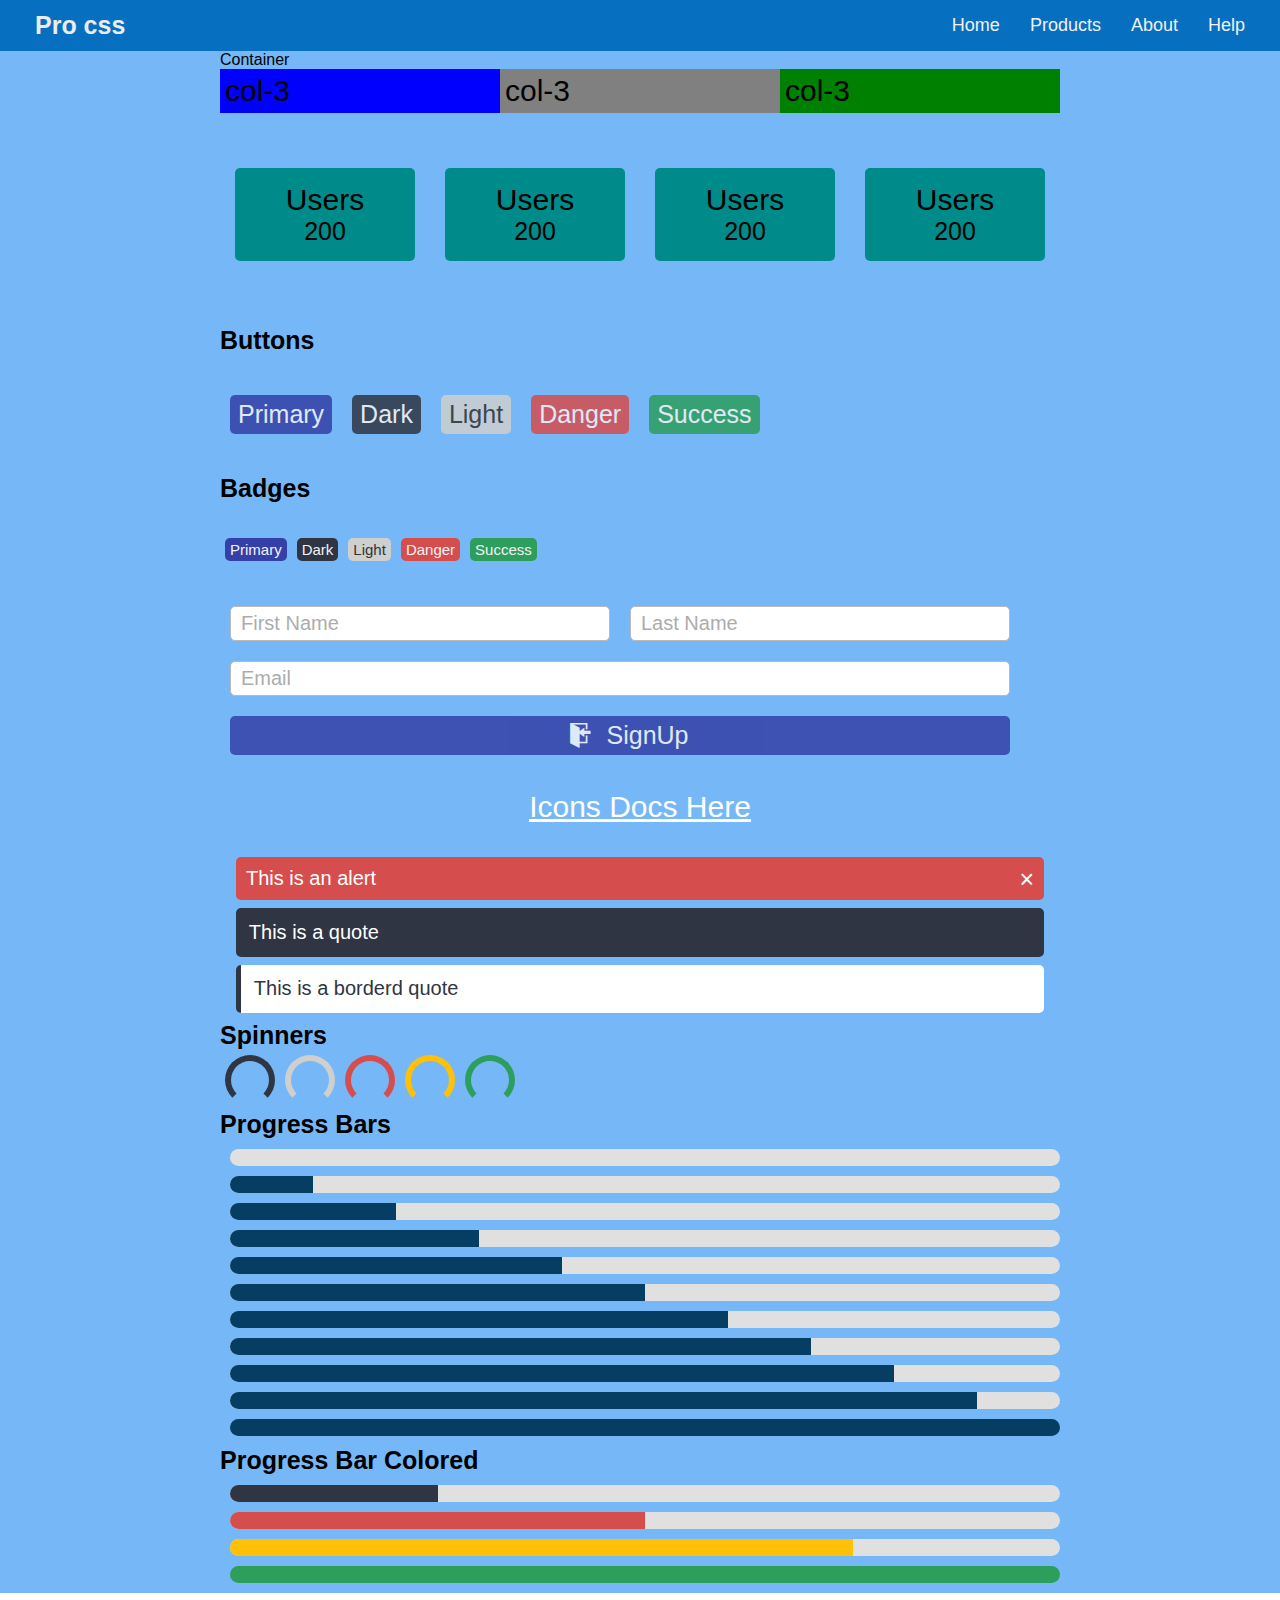
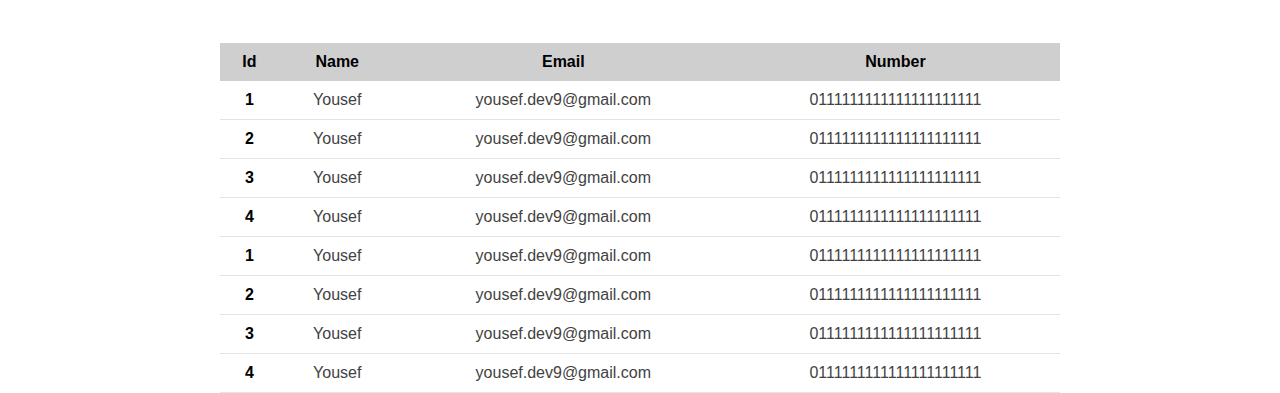
<file: index.html>
<!DOCTYPE html>
<html lang="en">
<head>
    <meta charset="UTF-8">
    <meta name="viewport" content="width=device-width, initial-scale=1.0">
    <link rel="stylesheet" href="css/pro.css">
    <title>Document</title>
    <style>
        *{
            font-family: sans-serif;
        }

        h6{
            font-size: 25px;
        }
    </style>
</head>
<body>
    <div class="navbar">
        <a href="#" class="navbar-logo">
            Pro css
        </a>
        <div class="toggle-list" id="toggle-list__btn">
            <span class="bar"></span>
            <span class="bar"></span>
            <span class="bar"></span>
        </div>
        <ul class="navbar-links" id="navbar-links">
            <li class="navbar-link">
                <a href="#" class="link">Home</a>
            </li>
            <li class="navbar-link">
                <a href="#" class="link">Products</a>
            </li>
            <li class="navbar-link">
                <a href="#" class="link">About</a>
            </li>
            <li class="navbar-link">
                <a href="#" class="link">Help</a>
            </li>
        </ul>
    </div>
    <div class="container" style="background-color: rgb(118, 184, 247);">
        Container

        <!-- Rows & Cols -->
        <div class="row" style="font-size: 30px; background-color:red; margin-bottom: 40px;">
            <div class="col-3" style="background-color: blue;">
                col-3
            </div>
            <div class="col-3" style="background-color: gray;">
                col-3
            </div>
            <div class="col-3" style="background-color: green;">
                col-3
            </div>
        </div>

        <div class="row" style="margin-bottom: 50px; font-size: 30px;">
            <div class="col">
                <div class="flex flex-column py-15 px-15 mx-10 my-10 text-center" style="border-radius: 5px; background-color: darkcyan;">
                    Users
                    <br>
                    <small>200</small>
                </div>
            </div>
            <div class="col">
                <div class="flex flex-column py-15 px-15 mx-10 my-10 text-center" style="border-radius: 5px; background-color: darkcyan;">
                    Users
                    <br>
                    <small>200</small>
                </div>
            </div>
            <div class="col">
                <div class="flex flex-column py-15 px-15 mx-10 my-10 text-center" style="border-radius: 5px; background-color: darkcyan;">
                    Users
                    <br>
                    <small>200</small>
                </div>
            </div>
            <div class="col">
                <div class="flex flex-column py-15 px-15 mx-10 my-10 text-center" style="border-radius: 5px; background-color: darkcyan;">
                    Users
                    <br>
                    <small>200</small>
                </div>
            </div>
        </div>

        <!-- Buttons -->
        <h6>Buttons</h6>
        <div class="flex flex-row flex-wrap my-30">
            <div class="btn btn-primary">
                Primary
            </div>
            <div class="btn btn-dark">
                Dark
            </div>
            <div class="btn btn-light">
                Light
            </div>
            <div class="btn btn-danger">
                Danger
            </div>
            <div class="btn btn-success">
                Success
            </div>
        </div>

        <!-- Badges -->
        <h6>Badges</h6>
        <div class="flex flex-row flex-wrap my-30">
            <div class="badge badge-primary">
                Primary
            </div>
            <div class="badge badge-dark">
                Dark
            </div>
            <div class="badge badge-light">
                Light
            </div>
            <div class="badge badge-danger">
                Danger
            </div>
            <div class="badge badge-success">
                Success
            </div>
        </div>

        <!-- Form -->
        <div class="form text-center" style="max-width: 800px;">
            <div class="form-row">
                <input type="text" class="form-box" placeholder="First Name">
                <input type="text" class="form-box" placeholder="Last Name">
            </div>
            <div class="form-row">
                <input type="email" class="form-box" placeholder="Email">
            </div>
            <div class="form-row">
                <div class="btn btn-primary" style="width: 100%;">
                    <span class="mx-15"><i class="pro-sign-in flex justify-center align-center"></i></span>
                    SignUp
                </div>
            </div>
        </div>

        <!-- Icons -->
        <div class="row">
            <div class="col flex align-center justify-center my-20">
                <a href="icons-reference.html" class="text-decoration-underline fsize-30" style="color: white;">Icons Docs Here</a>
            </div>
        </div>

        <!-- Alert -->
        <div class="alert alert-danger">
            <span class="alert-close" id="alert-close">&times;</span>
            This is an alert
        </div>

        <div class="qoute bg-dark">
            This is a quote
        </div>

        <div class="qoute border-dark">
            This is a borderd quote
        </div>

        <!-- Spinners -->
        <h6>Spinners</h6>
        <div class="flex-wrap flex flex-row">
            <div class="spinner spinner-dark">
            </div>
            <div class="spinner spinner-light">
            </div>
            <div class="spinner spinner-danger">
            </div>
            <div class="spinner spinner-warning">
            </div>
            <div class="spinner spinner-success">
            </div>
        </div>

        <!-- Progress Bar -->
        <h6 style="font-family: sans-serif;">Progress Bars</h6>
        <div class="row">
            <div class="col flex flex-column">
                <div class="progress">
                    <div class="progress-bar progress-0"></div>
                </div>
                <div class="progress">
                    <div class="progress-bar progress-10"></div>
                </div>
                <div class="progress">
                    <div class="progress-bar progress-20"></div>
                </div>
                <div class="progress">
                    <div class="progress-bar progress-30"></div>
                </div>
                <div class="progress">
                    <div class="progress-bar progress-40"></div>
                </div>
                <div class="progress">
                    <div class="progress-bar progress-50"></div>
                </div>
                <div class="progress">
                    <div class="progress-bar progress-60"></div>
                </div>
                <div class="progress">
                    <div class="progress-bar progress-70"></div>
                </div>
                <div class="progress">
                    <div class="progress-bar progress-80"></div>
                </div>
                <div class="progress">
                    <div class="progress-bar progress-90"></div>
                </div>
                <div class="progress">
                    <div class="progress-bar progress-100"></div>
                </div>
            </div>
        </div>

        <h6>Progress Bar Colored</h6>
        <div class="row">
            <div class="col flex flex-column">
                <div class="progress">
                    <div class="progress-bar progress-25 progress-dark"></div>
                </div>
                <div class="progress">
                    <div class="progress-bar progress-50 progress-danger"></div>
                </div>
                <div class="progress">
                    <div class="progress-bar progress-75 progress-warning"></div>
                </div>
                <div class="progress">
                    <div class="progress-bar progress-100 progress-success"></div>
                </div>
            </div>
        </div>

        
    </div>
    <div class="container">
        <!-- Tables -->
        <div class="table-container">
            <table class="table" style="margin-top: 50px;">

                <thead>
                    <tr>
                        <th>Id</th>
                        <th>Name</th>
                        <th>Email</th>
                        <th>Number</th>
                    </tr>
                </thead>
    
                <tbody>
                    <tr>
                        <th>1</th>
                        <td>Yousef</td>
                        <td>yousef.dev9@gmail.com</td>
                        <td>0111111111111111111111</td>
                    </tr>
    
                    <tr>
                        <th>2</th>
                        <td>Yousef</td>
                        <td>yousef.dev9@gmail.com</td>
                        <td>0111111111111111111111</td>
                    </tr>
    
                    <tr>
                        <th>3</th>
                        <td>Yousef</td>
                        <td>yousef.dev9@gmail.com</td>
                        <td>0111111111111111111111</td>
                    </tr>
    
                    <tr>
                        <th>4</th>
                        <td>Yousef</td>
                        <td>yousef.dev9@gmail.com</td>
                        <td>0111111111111111111111</td>
                    </tr>

                    <tr>
                        <th>1</th>
                        <td>Yousef</td>
                        <td>yousef.dev9@gmail.com</td>
                        <td>0111111111111111111111</td>
                    </tr>
    
                    <tr>
                        <th>2</th>
                        <td>Yousef</td>
                        <td>yousef.dev9@gmail.com</td>
                        <td>0111111111111111111111</td>
                    </tr>
    
                    <tr>
                        <th>3</th>
                        <td>Yousef</td>
                        <td>yousef.dev9@gmail.com</td>
                        <td>0111111111111111111111</td>
                    </tr>
    
                    <tr>
                        <th>4</th>
                        <td>Yousef</td>
                        <td>yousef.dev9@gmail.com</td>
                        <td>0111111111111111111111</td>
                    </tr>
                </tbody>
            </table>
        </div>
        
    </div>

    <script src="js/pro.js"></script>
</body>
</html>
</file>
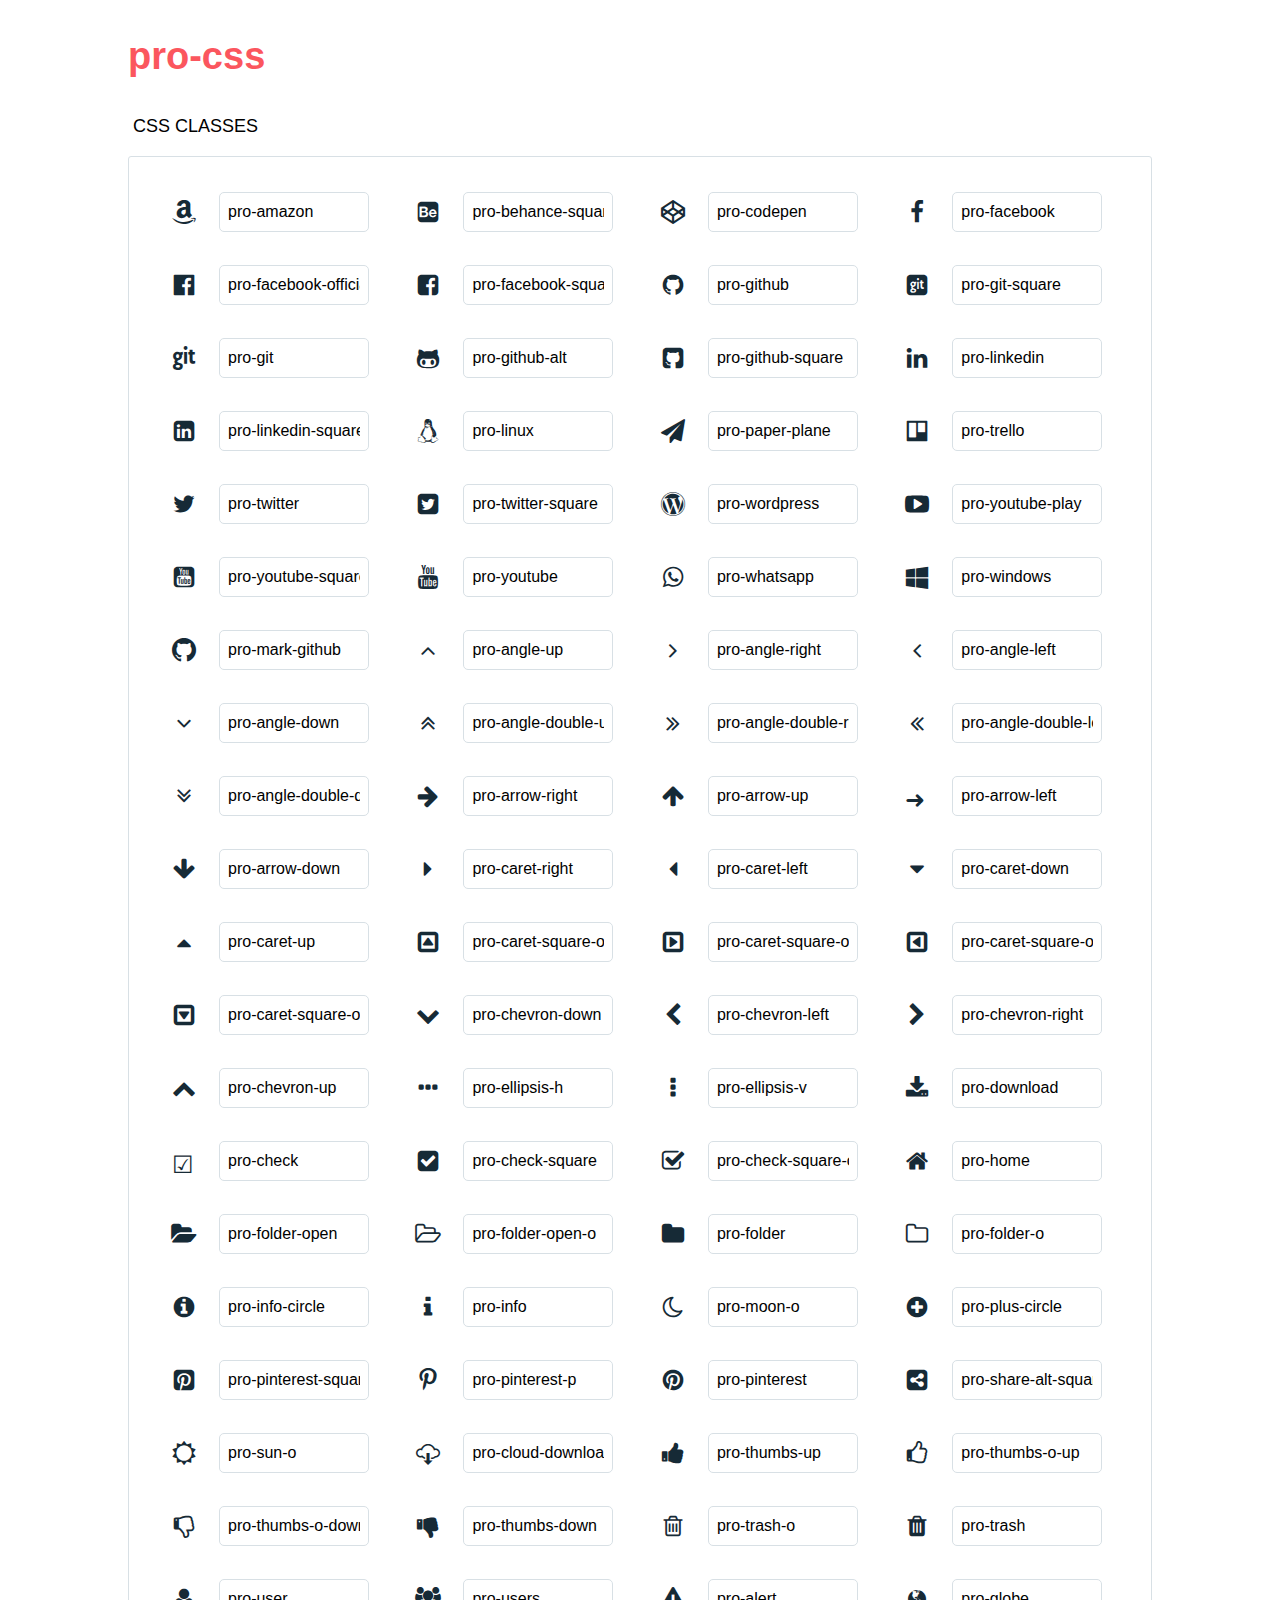
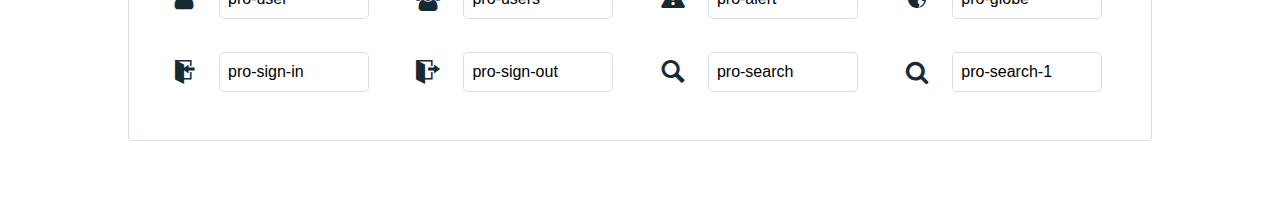
<file: icons-reference.html>
<!DOCTYPE html>
<html lang="en">
  <head>
    <meta charset="utf-8">
    <meta http-equiv="X-UA-Compatible" content="IE=edge,chrome=1">
    <meta name="viewport" content="width=device-width,initial-scale=1">
    <title>Font Reference - pro-css</title>
    <link rel="stylesheet" href="css/icons/pro-icons.css">
    <style type="text/css">html,body,div,span,applet,object,iframe,h1,h2,h3,h4,h5,h6,p,blockquote,pre,a,abbr,acronym,address,big,cite,code,del,dfn,em,img,ins,kbd,q,s,samp,small,strike,strong,sub,sup,tt,var,dl,dt,dd,ol,ul,li,fieldset,form,label,legend,table,caption,tbody,tfoot,thead,tr,th,td{margin:0;padding:0;border:0;outline:0;font-weight:inherit;font-style:inherit;font-family:inherit;font-size:100%;vertical-align:baseline}body{line-height:1;color:#000;background:#fff}ol,ul{list-style:none}table{border-collapse:separate;border-spacing:0;vertical-align:middle}caption,th,td{text-align:left;font-weight:normal;vertical-align:middle}a img{border:none}*{-webkit-box-sizing:border-box;-moz-box-sizing:border-box;box-sizing:border-box}body{font-family:'Dosis','Tahoma',sans-serif}.container{margin:15px auto;width:80%}h1{margin:40px 0 20px;font-weight:700;font-size:38px;line-height:32px;color:#fb565e}h2{font-size:18px;padding:0 0 21px 5px;margin:45px 0 0 0;text-transform:uppercase;font-weight:500}.small{font-size:14px;color:#a5adb4;}.small a{color:#a5adb4;}.small a:hover{color:#fb565e}.glyphs.character-mapping{margin:0 0 20px 0;padding:20px 0 20px 30px;color:rgba(0,0,0,0.5);border:1px solid #d8e0e5;border-radius:3px;}.glyphs.character-mapping li{margin:0 30px 20px 0;display:inline-block;width:90px}.glyphs.character-mapping .icon{margin:10px 0 10px 15px;padding:15px;position:relative;width:55px;height:55px;color:#162a36 !important;overflow:hidden;border-radius:3px;font-size:32px;}.glyphs.character-mapping .icon svg{fill:#000}.glyphs.character-mapping input{margin:0;padding:5px 0;line-height:12px;font-size:12px;display:block;width:100%;border:1px solid #d8e0e5;border-radius:5px;text-align:center;outline:0;}.glyphs.character-mapping input:focus{border:1px solid #fbde4a;-webkit-box-shadow:inset 0 0 3px #fbde4a;box-shadow:inset 0 0 3px #fbde4a}.glyphs.character-mapping input:hover{-webkit-box-shadow:inset 0 0 3px #fbde4a;box-shadow:inset 0 0 3px #fbde4a}.glyphs.css-mapping{margin:0 0 60px 0;padding:30px 0 20px 30px;color:rgba(0,0,0,0.5);border:1px solid #d8e0e5;border-radius:3px;}.glyphs.css-mapping li{margin:0 30px 20px 0;padding:0;display:inline-block;overflow:hidden}.glyphs.css-mapping .icon{margin:0;margin-right:10px;padding:13px;height:50px;width:50px;color:#162a36 !important;overflow:hidden;float:left;font-size:24px}.glyphs.css-mapping input{margin:0;margin-top:5px;padding:8px;line-height:16px;font-size:16px;display:block;width:150px;height:40px;border:1px solid #d8e0e5;border-radius:5px;background:#fff;outline:0;float:right;}.glyphs.css-mapping input:focus{border:1px solid #fbde4a;-webkit-box-shadow:inset 0 0 3px #fbde4a;box-shadow:inset 0 0 3px #fbde4a}.glyphs.css-mapping input:hover{-webkit-box-shadow:inset 0 0 3px #fbde4a;box-shadow:inset 0 0 3px #fbde4a}</style>
  </head>
  <body>
    <div class="container">
      <h1>pro-css</h1>
      <h2>CSS Classes</h2>
      <ul class="glyphs css-mapping">
        <li>
          <div class="icon pro-amazon"></div>
          <input type="text" readonly="readonly" value="pro-amazon">
        </li>
        <li>
          <div class="icon pro-behance-square"></div>
          <input type="text" readonly="readonly" value="pro-behance-square">
        </li>
        <li>
          <div class="icon pro-codepen"></div>
          <input type="text" readonly="readonly" value="pro-codepen">
        </li>
        <li>
          <div class="icon pro-facebook"></div>
          <input type="text" readonly="readonly" value="pro-facebook">
        </li>
        <li>
          <div class="icon pro-facebook-official"></div>
          <input type="text" readonly="readonly" value="pro-facebook-official">
        </li>
        <li>
          <div class="icon pro-facebook-square"></div>
          <input type="text" readonly="readonly" value="pro-facebook-square">
        </li>
        <li>
          <div class="icon pro-github"></div>
          <input type="text" readonly="readonly" value="pro-github">
        </li>
        <li>
          <div class="icon pro-git-square"></div>
          <input type="text" readonly="readonly" value="pro-git-square">
        </li>
        <li>
          <div class="icon pro-git"></div>
          <input type="text" readonly="readonly" value="pro-git">
        </li>
        <li>
          <div class="icon pro-github-alt"></div>
          <input type="text" readonly="readonly" value="pro-github-alt">
        </li>
        <li>
          <div class="icon pro-github-square"></div>
          <input type="text" readonly="readonly" value="pro-github-square">
        </li>
        <li>
          <div class="icon pro-linkedin"></div>
          <input type="text" readonly="readonly" value="pro-linkedin">
        </li>
        <li>
          <div class="icon pro-linkedin-square"></div>
          <input type="text" readonly="readonly" value="pro-linkedin-square">
        </li>
        <li>
          <div class="icon pro-linux"></div>
          <input type="text" readonly="readonly" value="pro-linux">
        </li>
        <li>
          <div class="icon pro-paper-plane"></div>
          <input type="text" readonly="readonly" value="pro-paper-plane">
        </li>
        <li>
          <div class="icon pro-trello"></div>
          <input type="text" readonly="readonly" value="pro-trello">
        </li>
        <li>
          <div class="icon pro-twitter"></div>
          <input type="text" readonly="readonly" value="pro-twitter">
        </li>
        <li>
          <div class="icon pro-twitter-square"></div>
          <input type="text" readonly="readonly" value="pro-twitter-square">
        </li>
        <li>
          <div class="icon pro-wordpress"></div>
          <input type="text" readonly="readonly" value="pro-wordpress">
        </li>
        <li>
          <div class="icon pro-youtube-play"></div>
          <input type="text" readonly="readonly" value="pro-youtube-play">
        </li>
        <li>
          <div class="icon pro-youtube-square"></div>
          <input type="text" readonly="readonly" value="pro-youtube-square">
        </li>
        <li>
          <div class="icon pro-youtube"></div>
          <input type="text" readonly="readonly" value="pro-youtube">
        </li>
        <li>
          <div class="icon pro-whatsapp"></div>
          <input type="text" readonly="readonly" value="pro-whatsapp">
        </li>
        <li>
          <div class="icon pro-windows"></div>
          <input type="text" readonly="readonly" value="pro-windows">
        </li>
        <li>
          <div class="icon pro-mark-github"></div>
          <input type="text" readonly="readonly" value="pro-mark-github">
        </li>
        <li>
          <div class="icon pro-angle-up"></div>
          <input type="text" readonly="readonly" value="pro-angle-up">
        </li>
        <li>
          <div class="icon pro-angle-right"></div>
          <input type="text" readonly="readonly" value="pro-angle-right">
        </li>
        <li>
          <div class="icon pro-angle-left"></div>
          <input type="text" readonly="readonly" value="pro-angle-left">
        </li>
        <li>
          <div class="icon pro-angle-down"></div>
          <input type="text" readonly="readonly" value="pro-angle-down">
        </li>
        <li>
          <div class="icon pro-angle-double-up"></div>
          <input type="text" readonly="readonly" value="pro-angle-double-up">
        </li>
        <li>
          <div class="icon pro-angle-double-right"></div>
          <input type="text" readonly="readonly" value="pro-angle-double-right">
        </li>
        <li>
          <div class="icon pro-angle-double-left"></div>
          <input type="text" readonly="readonly" value="pro-angle-double-left">
        </li>
        <li>
          <div class="icon pro-angle-double-down"></div>
          <input type="text" readonly="readonly" value="pro-angle-double-down">
        </li>
        <li>
          <div class="icon pro-arrow-right"></div>
          <input type="text" readonly="readonly" value="pro-arrow-right">
        </li>
        <li>
          <div class="icon pro-arrow-up"></div>
          <input type="text" readonly="readonly" value="pro-arrow-up">
        </li>
        <li>
          <div class="icon pro-arrow-left"></div>
          <input type="text" readonly="readonly" value="pro-arrow-left">
        </li>
        <li>
          <div class="icon pro-arrow-down"></div>
          <input type="text" readonly="readonly" value="pro-arrow-down">
        </li>
        <li>
          <div class="icon pro-caret-right"></div>
          <input type="text" readonly="readonly" value="pro-caret-right">
        </li>
        <li>
          <div class="icon pro-caret-left"></div>
          <input type="text" readonly="readonly" value="pro-caret-left">
        </li>
        <li>
          <div class="icon pro-caret-down"></div>
          <input type="text" readonly="readonly" value="pro-caret-down">
        </li>
        <li>
          <div class="icon pro-caret-up"></div>
          <input type="text" readonly="readonly" value="pro-caret-up">
        </li>
        <li>
          <div class="icon pro-caret-square-o-up"></div>
          <input type="text" readonly="readonly" value="pro-caret-square-o-up">
        </li>
        <li>
          <div class="icon pro-caret-square-o-right"></div>
          <input type="text" readonly="readonly" value="pro-caret-square-o-right">
        </li>
        <li>
          <div class="icon pro-caret-square-o-left"></div>
          <input type="text" readonly="readonly" value="pro-caret-square-o-left">
        </li>
        <li>
          <div class="icon pro-caret-square-o-down"></div>
          <input type="text" readonly="readonly" value="pro-caret-square-o-down">
        </li>
        <li>
          <div class="icon pro-chevron-down"></div>
          <input type="text" readonly="readonly" value="pro-chevron-down">
        </li>
        <li>
          <div class="icon pro-chevron-left"></div>
          <input type="text" readonly="readonly" value="pro-chevron-left">
        </li>
        <li>
          <div class="icon pro-chevron-right"></div>
          <input type="text" readonly="readonly" value="pro-chevron-right">
        </li>
        <li>
          <div class="icon pro-chevron-up"></div>
          <input type="text" readonly="readonly" value="pro-chevron-up">
        </li>
        <li>
          <div class="icon pro-ellipsis-h"></div>
          <input type="text" readonly="readonly" value="pro-ellipsis-h">
        </li>
        <li>
          <div class="icon pro-ellipsis-v"></div>
          <input type="text" readonly="readonly" value="pro-ellipsis-v">
        </li>
        <li>
          <div class="icon pro-download"></div>
          <input type="text" readonly="readonly" value="pro-download">
        </li>
        <li>
          <div class="icon pro-check"></div>
          <input type="text" readonly="readonly" value="pro-check">
        </li>
        <li>
          <div class="icon pro-check-square"></div>
          <input type="text" readonly="readonly" value="pro-check-square">
        </li>
        <li>
          <div class="icon pro-check-square-o"></div>
          <input type="text" readonly="readonly" value="pro-check-square-o">
        </li>
        <li>
          <div class="icon pro-home"></div>
          <input type="text" readonly="readonly" value="pro-home">
        </li>
        <li>
          <div class="icon pro-folder-open"></div>
          <input type="text" readonly="readonly" value="pro-folder-open">
        </li>
        <li>
          <div class="icon pro-folder-open-o"></div>
          <input type="text" readonly="readonly" value="pro-folder-open-o">
        </li>
        <li>
          <div class="icon pro-folder"></div>
          <input type="text" readonly="readonly" value="pro-folder">
        </li>
        <li>
          <div class="icon pro-folder-o"></div>
          <input type="text" readonly="readonly" value="pro-folder-o">
        </li>
        <li>
          <div class="icon pro-info-circle"></div>
          <input type="text" readonly="readonly" value="pro-info-circle">
        </li>
        <li>
          <div class="icon pro-info"></div>
          <input type="text" readonly="readonly" value="pro-info">
        </li>
        <li>
          <div class="icon pro-moon-o"></div>
          <input type="text" readonly="readonly" value="pro-moon-o">
        </li>
        <li>
          <div class="icon pro-plus-circle"></div>
          <input type="text" readonly="readonly" value="pro-plus-circle">
        </li>
        <li>
          <div class="icon pro-pinterest-square"></div>
          <input type="text" readonly="readonly" value="pro-pinterest-square">
        </li>
        <li>
          <div class="icon pro-pinterest-p"></div>
          <input type="text" readonly="readonly" value="pro-pinterest-p">
        </li>
        <li>
          <div class="icon pro-pinterest"></div>
          <input type="text" readonly="readonly" value="pro-pinterest">
        </li>
        <li>
          <div class="icon pro-share-alt-square"></div>
          <input type="text" readonly="readonly" value="pro-share-alt-square">
        </li>
        <li>
          <div class="icon pro-sun-o"></div>
          <input type="text" readonly="readonly" value="pro-sun-o">
        </li>
        <li>
          <div class="icon pro-cloud-download"></div>
          <input type="text" readonly="readonly" value="pro-cloud-download">
        </li>
        <li>
          <div class="icon pro-thumbs-up"></div>
          <input type="text" readonly="readonly" value="pro-thumbs-up">
        </li>
        <li>
          <div class="icon pro-thumbs-o-up"></div>
          <input type="text" readonly="readonly" value="pro-thumbs-o-up">
        </li>
        <li>
          <div class="icon pro-thumbs-o-down"></div>
          <input type="text" readonly="readonly" value="pro-thumbs-o-down">
        </li>
        <li>
          <div class="icon pro-thumbs-down"></div>
          <input type="text" readonly="readonly" value="pro-thumbs-down">
        </li>
        <li>
          <div class="icon pro-trash-o"></div>
          <input type="text" readonly="readonly" value="pro-trash-o">
        </li>
        <li>
          <div class="icon pro-trash"></div>
          <input type="text" readonly="readonly" value="pro-trash">
        </li>
        <li>
          <div class="icon pro-user"></div>
          <input type="text" readonly="readonly" value="pro-user">
        </li>
        <li>
          <div class="icon pro-users"></div>
          <input type="text" readonly="readonly" value="pro-users">
        </li>
        <li>
          <div class="icon pro-alert"></div>
          <input type="text" readonly="readonly" value="pro-alert">
        </li>
        <li>
          <div class="icon pro-globe"></div>
          <input type="text" readonly="readonly" value="pro-globe">
        </li>
        <li>
          <div class="icon pro-sign-in"></div>
          <input type="text" readonly="readonly" value="pro-sign-in">
        </li>
        <li>
          <div class="icon pro-sign-out"></div>
          <input type="text" readonly="readonly" value="pro-sign-out">
        </li>
        <li>
          <div class="icon pro-search"></div>
          <input type="text" readonly="readonly" value="pro-search">
        </li>
        <li>
          <div class="icon pro-search-1"></div>
          <input type="text" readonly="readonly" value="pro-search-1">
        </li>
      </ul>
    </div>
    <script>(function() {
    var glyphs, i, len, ref;

    ref = document.getElementsByClassName('glyphs');
    for (i = 0, len = ref.length; i < len; i++) {
      glyphs = ref[i];
      glyphs.addEventListener('click', function(event) {
        if (event.target.tagName === 'INPUT') {
          return event.target.select();
        }
      });
    }

}).call(this);

    </script>
  </body>
</html>
</file>
<file: css/pro.css>
@import "icons/pro-icons.css";

*{
    margin: 0;
    padding: 0;
    box-sizing: border-box;
}

:root{
    --padding-xl: 220px;
    --padding-lg: 150px;
    --padding-md: 100px;
    --padding-sm: 30px;

    --col-flex: calc(100% / 9);

    --primary: #3440a7;
    --dark   : #2f3542;
    --light  : #cfcfcf;
    --success: #2d9e5c;
    --danger : #d64d4d;
    --warning: #FFC107;

    --text-color-light: #f1f2f6;
    --text-color-dark : #333333;
}



/* Start Grid System */
.container{
    width: 100%;
    padding-left: var(--padding-xl);
    padding-right: var(--padding-xl);
    margin-left: auto;
    margin-right: auto;
}

.container-full{
    width: 100%;
    padding-left: calc(var(--padding-xl) - 150px);
    padding-right: calc(var(--padding-xl) - 150px);
    margin-left: auto;
    margin-right: auto;
}

@media(max-width: 1220px)
{
    .container{
        padding-left: calc(var(--padding-lg) - 100px);
        padding-right: calc(var(--padding-lg) - 100px);
    }
}

@media(max-width: 1000px)
{
    .container{
        padding-left: calc(var(--padding-md) - 80px);
        padding-right: calc(var(--padding-md) - 80px);
    }
}

@media(max-width: 700px)
{
    .container{
        padding-left: 10px;
        padding-right: 10px;
    }
}


/* Row */
.row{
    display: flex;
    flex-direction: row;
    flex-wrap: wrap;
    max-width: 100%;
}

@media(max-width: 650px)
{
    :root{
        --col-flex: 100%;
    }

    .row{
        flex-direction: column;
        flex-wrap: wrap;
    }

    .row > .col{
        width: 100%;
        max-width: 100%;
    }
}

/* Col */
.row > .col{
    flex: 1;
    max-width: 100%;
    padding: 5px;
}



/* Col 1 */
.row > .col-1{
    flex: calc(var(--col-flex) * 1);
    max-width: calc(var(--col-flex) * 1);
    padding: 5px;
}

/* Col 2 */
.row > .col-2{
    flex: calc(var(--col-flex) * 2);
    max-width: calc(var(--col-flex) * 2);
    padding: 5px;
}

/* Col 3 */
.row > .col-3{
    flex: calc(var(--col-flex) * 3);
    max-width: calc(var(--col-flex) * 3);
    padding: 5px;
}

/* Col 4 */
.row > .col-4{
    flex: calc(var(--col-flex) * 4);
    max-width: calc(var(--col-flex) * 4);
    padding: 5px;
}

/* Col 5 */
.row > .col-5{
    flex: calc(var(--col-flex) * 5);
    max-width: calc(var(--col-flex) * 5);
    padding: 5px;
}

/* Col 6 */
.row > .col-6{
    flex: calc(var(--col-flex) * 6);
    max-width: calc(var(--col-flex) * 6);
    padding: 5px;
}

/* Col 7 */
.row > .col-7{
    flex: calc(var(--col-flex) * 7);
    max-width: calc(var(--col-flex) * 7);
    padding: 5px;
}

/* Col 8 */
.row > .col-8{
    flex: calc(var(--col-flex) * 8);
    max-width: calc(var(--col-flex) * 8);
    padding: 5px;
}

/* Col 9 */
.row > .col-9{
    flex: 100%;
    max-width: 100%;
    padding: 5px;
}

/* End Grid System */

/* Start Css Styles */

/* Padding X */
.px-5{
    padding-right: 5px;
    padding-left: 5px;
}

.px-10{
    padding-right: 10px;
    padding-left: 10px;
}

.px-15{
    padding-right: 15px;
    padding-left: 15px;
}

.px-20{
    padding-right: 20px;
    padding-left: 20px;
}

.px-25{
    padding-right: 25px;
    padding-left: 25px;
}

.px-30{
    padding-right: 30px;
    padding-left: 30px;
}

/* Pading Y */
.py-5{
    padding-top: 5px;
    padding-bottom: 5px;
}

.py-10{
    padding-top: 10px;
    padding-bottom: 10px;
}

.py-15{
    padding-top: 15px;
    padding-bottom: 15px;
}

.py-20{
    padding-top: 20px;
    padding-bottom: 20px;
}

.py-25{
    padding-top: 25px;
    padding-bottom: 25px;
}

.py-30{
    padding-top: 30px;
    padding-bottom: 30px;
}

/* Margin X */
.mx-5{
    margin-right: 5px;
    margin-left: 5px;
}

.mx-10{
    margin-right: 10px;
    margin-left: 10px;
}

.mx-15{
    margin-right: 15px;
    margin-left: 15px;
}

.mx-20{
    margin-right: 20px;
    margin-left: 20px;
}

.mx-25{
    margin-right: 25px;
    margin-left: 25px;
}

.mx-30{
    margin-right: 30px;
    margin-left: 30px;
}

/* Margin Y */
.my-5{
    margin-top: 5px;
    margin-bottom: 5px;
}

.my-10{
    margin-top: 10px;
    margin-bottom: 10px;
}

.my-15{
    margin-top: 15px;
    margin-bottom: 15px;
}

.my-20{
    margin-top: 20px;
    margin-bottom: 20px;
}

.my-25{
    margin-top: 25px;
    margin-bottom: 25px;
}

.my-30{
    margin-top: 30px;
    margin-bottom: 30px;
}


/* Flex */
.flex{
    display: flex;
}

.flex-row{
    flex-direction: row;
}

.flex-column{
    flex-direction: column;
}

.flex-wrap{
    flex-wrap: wrap;
}

.justify-center{
    justify-content: center;
}

.align-center{
    align-items: center;
}

/* Text & Font */
.text-center{
    text-align: center;
}

.text-left{
    text-align: left;
}

.text-right{
    text-align: right;
}

.text-decoration-none{
    text-decoration: none;
}

.text-decoration-underline{
    text-decoration: underline;
}

/* Font Size */
.fsize-15{
    font-size: 15px;
}

.fsize-20{
    font-size: 20px;
}

.fsize-25{
    font-size: 25px;
}

.fsize-30{
    font-size: 30px;
}

.fsize-35{
    font-size: 35px;
}

.fsize-40{
    font-size: 40px;
}

.fsize-45{
    font-size: 45px;
}

.fsize-50{
    font-size: 50px;
}

/* Opacity */
.opacity-10{
    opacity: 10%;
}

.opacity-20{
    opacity: 20%;
}

.opacity-30{
    opacity: 30%;
}

.opacity-40{
    opacity: 40%;
}

.opacity-50{
    opacity: 50%;
}

.opacity-60{
    opacity: 60%;
}

.opacity-70{
    opacity: 70%;
}

.opacity-80{
    opacity: 80%;
}

.opacity-90{
    opacity: 90%;
}

.opacity-100{
    opacity: 100%;
}


/* Position */
.position-relative{
    position: relative;
}

.position-absolute{
    position: absolute;
}

.position-fixed{
    position: fixed;
}


/* Colors */
.color-dark{
    color: var(--dark);
}

.color-danger{
    color: var(--danger);
}

.color-warning{
    color: var(--warning);
}

.color-light{
    color: var(--light);
}

.color-success{
    color: var(--success);
}




/* End Css Styles */

/* Start Buttons */

.btn{
    font-family: sans-serif;
    font-size: 25px;
    padding: 5px 8px;
    margin: 10px;
    width: fit-content;
    border-radius: 5px;
    border: none;
    outline: none;
    cursor: pointer;
    -moz-user-select: none;
    user-select: none;
    -webkit-user-select: none;
    opacity: 0.85;
    transition: opacity 0.3s;
    text-decoration: none;
    display: flex;
    justify-content: center;
    align-items: center;
}

.btn:hover{
    opacity: 1;
}

.btn-primary{
    color: var(--text-color-light);
    background-color: var(--primary);
}

.btn-dark{
    color: var(--text-color-light);
    background-color: var(--dark);
}

.btn-light{
    color: var(--text-color-dark);
    background-color: var(--light);
}

.btn-danger{
    color: var(--text-color-light);
    background-color: var(--danger);
}

.btn-success{
    color: var(--text-color-light);
    background-color: var(--success);
}

/* End Buttons */

/* Start Badges */

.badge{
    font-family: sans-serif;
    font-size: 15px;
    padding: 3px 5px;
    margin: 5px;
    width: fit-content;
    border-radius: 5px;
    border: none;
    outline: none;
    cursor: default;
    text-decoration: none;
    display: flex;
    justify-content: center;
    align-items: center;
}

.badge-primary{
    color: var(--text-color-light);
    background-color: var(--primary);
}

.badge-dark{
    color: var(--text-color-light);
    background-color: var(--dark);
}

.badge-light{
    color: var(--text-color-dark);
    background-color: var(--light);
}

.badge-danger{
    color: var(--text-color-light);
    background-color: var(--danger);
}

.badge-success{
    color: var(--text-color-light);
    background-color: var(--success);
}

.badge-warning{
    color: var(--text-color-light);
    background-color: var(--warning);
}

/* End Badges */


/* Start Forms */

.form{
    max-width: 100%;
}

.form-row{
    display: flex;
    flex-direction: row;
    justify-content: space-between;
    justify-content: center;
    flex-wrap: wrap;
    width: 100%;
}

.form-box{
    flex: 1;
    color: black;
    background: white;
    display: block;
    font-size: 20px;
    outline: none;
    border: 1.5px solid #b9b9b9;
    border-radius: 5px;
    padding: 5px 10px;
    margin: 10px;
    width: 50%;
    transition: border 0.3s;
}

.form-box::placeholder{
    opacity: 0.6;
}

.form-box:focus{
    border: 1.5px solid #05448b;
}

/* End Forms */

/* Start Alerts */
.alert {
    position: relative;
    font-family: sans-serif;
    height: -webkit-fit-content;
    height: -moz-fit-content;
    height: fit-content;
    margin: 0.5rem 1rem;
    color: white;
    padding: 10px;
    border-radius: 5px;
    font-size: 20px;
    padding-right: 25px;
    transition: opacity 0.3s;
}

.alert > .alert-close{
    position: absolute;
    right: 5px;
    top: 50%;
    transform: translateY(-50%);
    font-size: 25px;
    padding: 5px;
    cursor: pointer;
    user-select: none;
    -moz-user-select: none;
    -webkit-user-select: none;
}

.alert-dark {
    background-color: var(--dark);
}

.alert-light {
    background-color: var(--light);
    color: black;
}

.alert-warning {
    background-color: var(--warning);
    color: black;
}

.alert-success {
    background-color: var(--success);
}


.alert-danger {
    background-color: var(--danger);
}
/* End Alerts */

/* Start Qoutes */
.qoute {
    font-family: sans-serif;
    height: -webkit-fit-content;
    height: -moz-fit-content;
    height: fit-content;
    margin: 0.5rem 1rem;
    color: white;
    padding: 0.8rem;
    border-radius: 5px;
    font-size: 20px;
}

.bg-dark {
    background-color: var(--dark);
}

.bg-light {
    background-color: var(--light);
    color: black;
}

.bg-success {
    background-color: var(--success);
}

.bg-danger {
    background-color: var(--danger);
}

.bg-warning {
    background-color: var(--warning);
    color: black;
}


.border-dark {
    background-color: white;
    color: var(--dark);
    border-left: 5px solid var(--dark);
}

.border-light {
    background-color: white;
    color: black;
    border-left: 5px solid var(--light);
}

.border-success {
    background-color: white;
    color: black;
    border-left: 5px solid var(--success);
}

.border-danger {
    background-color: white;
    color: black;
    border-left: 5px solid var(--danger);
}

.border-warning {
    background-color: white;
    color: black;
    border-left: 5px solid var(--warning);
}
/* End Quotes */


/* Start Spinners */
.spinner{
    position: relative;
    height: 50px;
    width: 50px;
    border-radius: 50%;
    background-color: transparent;
    outline: none;
    border: 6px;
    margin: 5px;
    animation: spinner 0.6s infinite linear;
    -webkit-animation: spinner 1s infinite linear ease;
}

@keyframes spinner{
    from{
        transform: rotate(0deg);
    }
    to{
        transform: rotate(360deg);
    }
}



.spinner-dark{
    border: 6px solid var(--dark);
    border-bottom: 6px solid transparent;
}

.spinner-danger{
    border: 6px solid var(--danger);
    border-bottom: 6px solid transparent;
}

.spinner-warning{
    border: 6px solid var(--warning);
    border-bottom: 6px solid transparent;
}

.spinner-light{
    border: 6px solid var(--light);
    border-bottom: 6px solid transparent;
}

.spinner-success{
    border: 6px solid var(--success);
    border-bottom: 6px solid transparent;
}
/* End Spinners */


/* Start Progress Bar */
.progress{
    display: flex;
    align-items: center;
    width: 100%;
    height: 17px;
    margin: 5px;
    background-color: #e0e0e0;
    border-radius: 10px;
    overflow: hidden;
}

.progress .progress-bar{
    height: 17px;
    background-color: #053d63;
    transition: width 0.6s ease-in;
}

/* progress width */
.progress .progress-0{
    width: 0%;
}

.progress .progress-5{
    width: 5%;
}

.progress .progress-10{
    width: 10%;
}

.progress .progress-15{
    width: 15%;
}

.progress .progress-20{
    width: 20%;
}

.progress .progress-25{
    width: 25%;
}

.progress .progress-30{
    width: 30%;
}

.progress .progress-35{
    width: 35%;
}

.progress .progress-40{
    width: 40%;
}

.progress .progress-45{
    width: 45%;
}

.progress .progress-50{
    width: 50%;
}

.progress .progress-55{
    width: 55%;
}

.progress .progress-60{
    width: 60%;
}

.progress .progress-65{
    width: 65%;
}

.progress .progress-70{
    width: 70%;
}

.progress .progress-75{
    width: 75%;
}

.progress .progress-80{
    width: 80%;
}

.progress .progress-85{
    width: 85%;
}

.progress .progress-90{
    width: 90%;
}

.progress .progress-95{
    width: 95%;
}

.progress .progress-100{
    width: 100%;
}

/* Progress Color */
.progress .progress-dark{
    background-color: var(--dark);   
}

.progress .progress-danger{
    background-color: var(--danger);   
}

.progress .progress-success{
    background-color: var(--success);   
}

.progress .progress-warning{
    background-color: var(--warning);   
}
/* End Progress Bars */


/* Start Tables */
.table {
    background-color: white;
    width: 100%;
    max-height: 100%;
    border-collapse: collapse;
}

.table thead {
    width: 100%;
}

.table thead th {
    background-color: #CFCFCF;
    padding: 10px;
}

.table tbody {
    width: 100%;
}

.table tbody tr {
    text-align: center;
}

.table tbody tr td,
.table tbody tr th {
    padding: 10px;
    border-bottom: 1px solid #E4E4E4;
}

.table tbody tr td {
    color: #424242;
}

.table tbody tr:hover {
    background-color: #f3f3f3;
}

.table-container {
    overflow: auto;
}


/* End Tables */

/* Start NavBars */

.navbar{
    z-index: 9999999;
    top: 0;
    right: 0;
    left: 0;
    background-color: #066fc0;
    display: flex;
    align-items: center;
    padding: 5px 20px;
}

.navbar .navbar-logo{
    padding: 5px 15px;
    cursor: pointer;
    user-select: none;
    -moz-user-select: none;
    -webkit-user-select: none;
    color: #ececec;
    text-decoration: none;
    font-size: 25px;
    font-weight: bolder;
}

.navbar .navbar-links{
    margin-left: auto;
    display: flex;
    list-style: none;
}

.navbar-links .navbar-link{
    display: block;
    font-size: 18px;
    padding: 5px 10px;
    margin: 5px;
}

.navbar-link .link{
    color: rgb(241, 241, 241);
    text-decoration: none;
    transition: color 0.2s;
}

.navbar-link .link:hover{
    color: rgb(240, 240, 240);
}

.navbar .toggle-list{
    margin-left: auto;
    display: none;
    flex-direction: column;
    justify-content: space-between;
    height: 30px;
    width: 35px;
    cursor: pointer;
}

.toggle-list .bar{
    width: 100%;
    height: 5px;
    background-color: white;
    border-radius: 2px;
}


@media(max-width: 700px){
    .navbar .navbar-links{
        flex-direction: column;
        position: fixed;
        width: 50%;
        height: 100vh;
        z-index: 9999999;
        background-color: #066fc0;
        left: 0px;
        top: 45px;
        right: -50%;
        bottom: 0;
        text-align: center;
        padding-top: 50px;
        transition: right 0.5s;
    }

    .navbar-links .navbar-link{
        display: block;
        width: 100%;
        padding: 20px;
    }

    .navbar-link .link{
        font-size: 25px;
    }

    .navbar .toggle-list{
        display: flex;
    }

}


/* End NavBars */
</file>
<file: css/icons/pro-icons.css>
@charset "UTF-8";

@font-face {
  font-family: "pro-css";
  src:url("fonts/pro-css.eot");
  src:url("fonts/pro-css.eot?#iefix") format("embedded-opentype"),
    url("fonts/pro-css.woff") format("woff"),
    url("fonts/pro-css.ttf") format("truetype"),
    url("fonts/pro-css.svg#pro-css") format("svg");
  font-weight: normal;
  font-style: normal;

}

[data-icon]:before {
  font-family: "pro-css" !important;
  content: attr(data-icon);
  font-style: normal !important;
  font-weight: normal !important;
  font-variant: normal !important;
  text-transform: none !important;
  speak: none;
  line-height: 1;
  -webkit-font-smoothing: antialiased;
  -moz-osx-font-smoothing: grayscale;
}

[class^="pro-"]:before,
[class*=" pro-"]:before {
  font-family: "pro-css" !important;
  font-style: normal !important;
  font-weight: normal !important;
  font-variant: normal !important;
  text-transform: none !important;
  speak: none;
  line-height: 1;
  -webkit-font-smoothing: antialiased;
  -moz-osx-font-smoothing: grayscale;
}

.pro-amazon:before {
  content: "\68";
}
.pro-behance-square:before {
  content: "\61";
}
.pro-codepen:before {
  content: "\62";
}
.pro-facebook:before {
  content: "\63";
}
.pro-facebook-official:before {
  content: "\64";
}
.pro-facebook-square:before {
  content: "\65";
}
.pro-github:before {
  content: "\66";
}
.pro-git-square:before {
  content: "\67";
}
.pro-git:before {
  content: "\69";
}
.pro-github-alt:before {
  content: "\6a";
}
.pro-github-square:before {
  content: "\6b";
}
.pro-linkedin:before {
  content: "\6c";
}
.pro-linkedin-square:before {
  content: "\6d";
}
.pro-linux:before {
  content: "\6e";
}
.pro-paper-plane:before {
  content: "\6f";
}
.pro-trello:before {
  content: "\70";
}
.pro-twitter:before {
  content: "\71";
}
.pro-twitter-square:before {
  content: "\72";
}
.pro-wordpress:before {
  content: "\73";
}
.pro-youtube-play:before {
  content: "\74";
}
.pro-youtube-square:before {
  content: "\75";
}
.pro-youtube:before {
  content: "\76";
}
.pro-whatsapp:before {
  content: "\77";
}
.pro-windows:before {
  content: "\78";
}
.pro-mark-github:before {
  content: "\79";
}
.pro-angle-up:before {
  content: "\7a";
}
.pro-angle-right:before {
  content: "\41";
}
.pro-angle-left:before {
  content: "\42";
}
.pro-angle-down:before {
  content: "\43";
}
.pro-angle-double-up:before {
  content: "\44";
}
.pro-angle-double-right:before {
  content: "\45";
}
.pro-angle-double-left:before {
  content: "\46";
}
.pro-angle-double-down:before {
  content: "\47";
}
.pro-arrow-right:before {
  content: "\48";
}
.pro-arrow-up:before {
  content: "\49";
}
.pro-arrow-left:before {
  content: "\4a";
}
.pro-arrow-down:before {
  content: "\4b";
}
.pro-caret-right:before {
  content: "\4c";
}
.pro-caret-left:before {
  content: "\4d";
}
.pro-caret-down:before {
  content: "\4e";
}
.pro-caret-up:before {
  content: "\4f";
}
.pro-caret-square-o-up:before {
  content: "\50";
}
.pro-caret-square-o-right:before {
  content: "\51";
}
.pro-caret-square-o-left:before {
  content: "\52";
}
.pro-caret-square-o-down:before {
  content: "\53";
}
.pro-chevron-down:before {
  content: "\54";
}
.pro-chevron-left:before {
  content: "\55";
}
.pro-chevron-right:before {
  content: "\56";
}
.pro-chevron-up:before {
  content: "\57";
}
.pro-ellipsis-h:before {
  content: "\58";
}
.pro-ellipsis-v:before {
  content: "\59";
}
.pro-download:before {
  content: "\5a";
}
.pro-check:before {
  content: "\30";
}
.pro-check-square:before {
  content: "\31";
}
.pro-check-square-o:before {
  content: "\33";
}
.pro-home:before {
  content: "\32";
}
.pro-folder-open:before {
  content: "\34";
}
.pro-folder-open-o:before {
  content: "\35";
}
.pro-folder:before {
  content: "\36";
}
.pro-folder-o:before {
  content: "\37";
}
.pro-info-circle:before {
  content: "\38";
}
.pro-info:before {
  content: "\39";
}
.pro-moon-o:before {
  content: "\21";
}
.pro-plus-circle:before {
  content: "\22";
}
.pro-pinterest-square:before {
  content: "\23";
}
.pro-pinterest-p:before {
  content: "\24";
}
.pro-pinterest:before {
  content: "\25";
}
.pro-share-alt-square:before {
  content: "\26";
}
.pro-sun-o:before {
  content: "\27";
}
.pro-cloud-download:before {
  content: "\28";
}
.pro-thumbs-up:before {
  content: "\29";
}
.pro-thumbs-o-up:before {
  content: "\2a";
}
.pro-thumbs-o-down:before {
  content: "\2b";
}
.pro-thumbs-down:before {
  content: "\2c";
}
.pro-trash-o:before {
  content: "\2d";
}
.pro-trash:before {
  content: "\2e";
}
.pro-user:before {
  content: "\2f";
}
.pro-users:before {
  content: "\3a";
}
.pro-alert:before {
  content: "\3b";
}
.pro-globe:before {
  content: "\3c";
}
.pro-sign-in:before {
  content: "\3d";
}
.pro-sign-out:before {
  content: "\3e";
}
.pro-search:before {
  content: "\3f";
}
.pro-search-1:before {
  content: "\40";
}

/*********************/

.pro-check::before{
  content: '\2611';
}

.pro-check-empty::before{
  content: '\2610';
}

.pro-phone::before{
  content: '\260E';
}

.pro-phone-outline::before{
  content: '\260F';
}

.pro-star::before{
  content: '\2605';
}

.pro-star-outline::before{
  content: '\2606';
}

.pro-male::before{
  content: '\2642';
}

.pro-female::before{
  content: '\2640';
}

.pro-face::before{
  content: '\263B';
}

.pro-face-outline::before{
  content: '\263A';
}

.pro-cloud::before{
  content: '\2601';
}

.pro-umbrella::before{
  content: '\2602';
}

.pro-flag::before{
  content: '\2691';
}

.pro-flag-outline::before{
  content: '\2690';
}

.pro-scissors::before{
  content: '\2702';
}

.pro-plane::before{
  content: '\2708';
}

.pro-email-outline::before{
  content: '\2709';
}

.pro-pencil::before{
  content: '\270E';
}

.pro-true::before{
  content: '\2714';
}

.pro-false::before{
  content: '\2718';
}

.pro-plus::before{
  content: '\271A';
}

.pro-one::before{
  content: '\2776';
}

.pro-one-outline::before{
  content: '\2780';
}

.pro-two::before{
  content: '\2777';
}

.pro-two-outline::before{
  content: '\2781';
}

.pro-three::before{
  content: '\2778';
}

.pro-three-outline::before{
  content: '\2782';
}

.pro-four::before{
  content: '\2779';
}

.pro-four-outline::before{
  content: '\2783';
}

.pro-five::before{
  content: '\277A';
}

.pro-five-outline::before{
  content: '\2784';
}

.pro-six::before{
  content: '\277B';
}

.pro-six-outline::before{
  content: '\2785';
}

.pro-seven::before{
  content: '\277C';
}

.pro-seven-outline::before{
  content: '\2786';
}

.pro-eight::before{
  content: '\277D';
}

.pro-eight-outline::before{
  content: '\2787';
}

.pro-nine::before{
  content: '\277E';
}

.pro-nine-outline::before{
  content: '\2788';
}

.pro-ten::before{
  content: '\277F';
}

.pro-ten-outline::before{
  content: '\2789';
}

.pro-arrow-left::before{
  content: '\279C';
}

.pro-copywrite::before{
  content: '\00A9';
}
</file>
